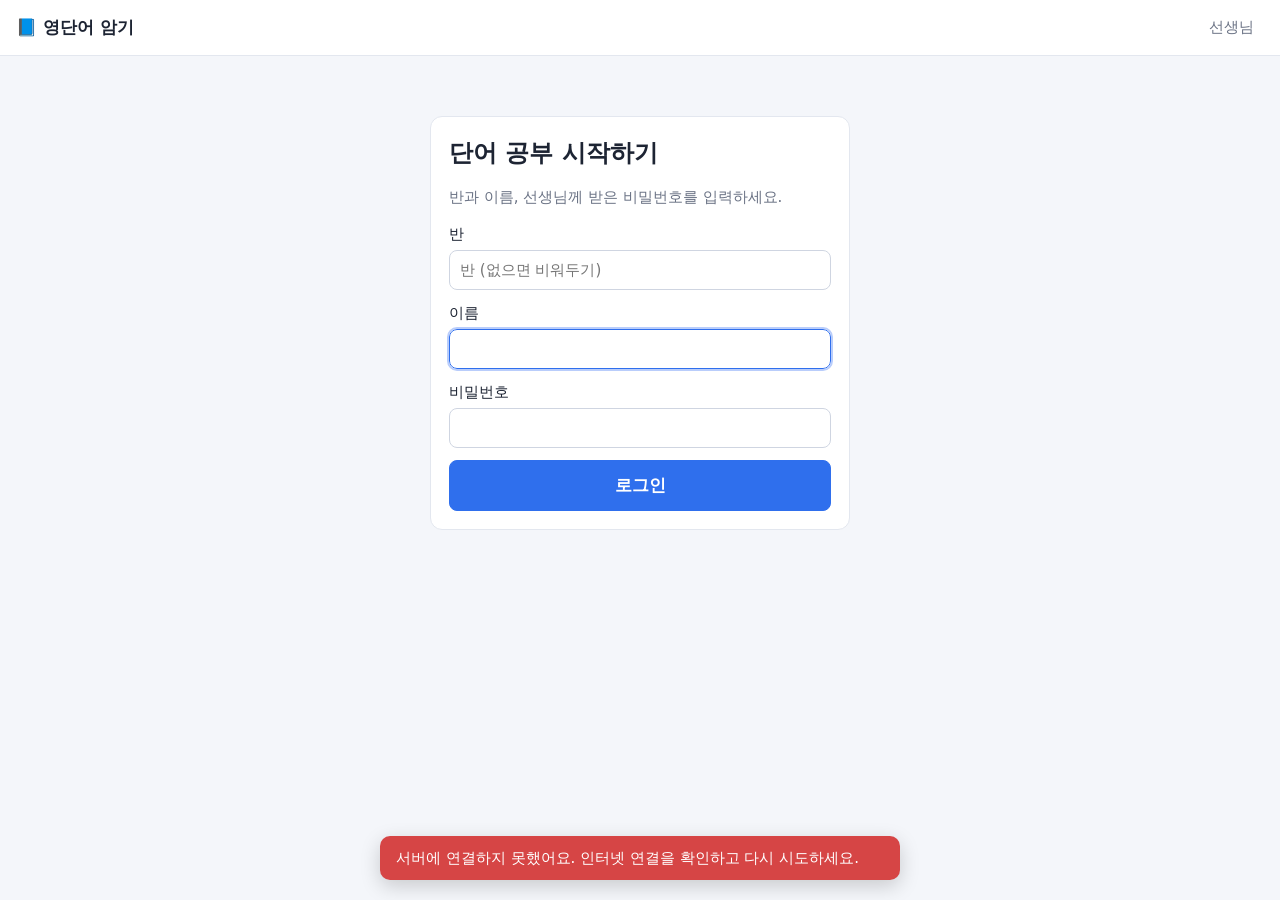
<file: index.html>
<!doctype html>
<html lang="ko">
<head>
<meta charset="utf-8">
<meta name="viewport" content="width=device-width, initial-scale=1">
<title>영단어 암기</title>
<link rel="stylesheet" href="style.css">
</head>
<body class="student">
<header class="topbar"><div class="topbar-in">
  <span class="brand" id="brand">📘 영단어 암기</span>
  <nav id="nav"></nav>
</div></header>
<main class="wrap" id="app"></main>
<div id="loading" hidden><div class="spin"></div></div>
<script src="config.js"></script>
<script src="common.js"></script>
<script src="student.js"></script>
</body>
</html>
</file>
<file: style.css>
:root {
  --bg: #f4f6fa; --card: #fff; --ink: #1d2433; --muted: #6b7385; --line: #e3e7ef;
  --pri: #2f6fed; --pri-d: #1f56c4; --ok: #1a9d5b; --ok-bg: #e5f6ec; --bad: #d64545; --bad-bg: #fdeaea;
  --warn: #b7791f; --warn-bg: #fdf3e1; --radius: 12px;
}
* { box-sizing: border-box; }
body { margin: 0; background: var(--bg); color: var(--ink);
  font-family: "Pretendard", "Malgun Gothic", "맑은 고딕", "Apple SD Gothic Neo", "Noto Sans KR", system-ui, sans-serif;
  font-size: 15px; line-height: 1.5; }
a { color: var(--pri); text-decoration: none; }
a:hover { text-decoration: underline; }
h1 { font-size: 1.5rem; margin: 0 0 .4rem; }
h2 { font-size: 1.1rem; margin: 1.2rem 0 .6rem; }
h2:first-child { margin-top: 0; }
code { background: #eef1f6; padding: 1px 5px; border-radius: 4px; font-size: .9em; }
.muted { color: var(--muted); }
small { font-size: .85em; }

.topbar { background: #fff; border-bottom: 1px solid var(--line); position: sticky; top: 0; z-index: 5; }
.topbar-in { max-width: 1280px; margin: 0 auto; padding: 10px 16px; display: flex; align-items: center; gap: 16px; flex-wrap: wrap; }
.brand { font-weight: 700; color: var(--ink); font-size: 1.05rem; }
.topbar nav { display: flex; gap: 4px; margin-left: auto; flex-wrap: wrap; align-items: center; }
.topbar nav a { padding: 6px 10px; border-radius: 8px; color: var(--ink); }
.topbar nav a.on { background: #e8efff; color: var(--pri-d); font-weight: 600; }
.topbar nav a.muted { color: var(--muted); }
.who { color: var(--muted); margin-right: 6px; }
.wrap { max-width: 1280px; margin: 0 auto; padding: 20px 16px 60px; }
.student .wrap { max-width: 860px; }

.card { background: var(--card); border: 1px solid var(--line); border-radius: var(--radius); padding: 18px; margin-bottom: 16px; }
.narrow { max-width: 420px; }
.center-card { margin: 40px auto; }
.narrow-form { max-width: 560px; }
.stack { display: flex; flex-direction: column; gap: 12px; }
.stack label, fieldset label { display: flex; flex-direction: column; gap: 4px; font-weight: 500; }
label.inline { flex-direction: row; align-items: center; gap: 6px; font-weight: 400; }
.row { display: flex; gap: 10px; flex-wrap: wrap; }
.row > * { flex: 1 1 140px; }
.row-wrap { display: flex; gap: 8px 14px; flex-wrap: wrap; align-items: center; margin: 6px 0; }
.lbl { font-weight: 600; }
input, select, textarea { font: inherit; padding: 8px 10px; border: 1px solid #cfd5e1; border-radius: 8px; background: #fff; color: var(--ink); min-width: 0; }
input:focus, select:focus, textarea:focus { outline: 2px solid #b9cdfb; border-color: var(--pri); }
input[type=checkbox], input[type=radio] { width: 17px; height: 17px; }
fieldset { border: 1px solid var(--line); border-radius: 10px; padding: 12px 14px; margin: 0; }
legend { font-weight: 700; padding: 0 6px; }
details summary { cursor: pointer; color: var(--pri); margin: 6px 0; }
.student-pick { display: flex; flex-wrap: wrap; gap: 6px; max-height: 220px; overflow: auto; padding: 4px; }
.chipbox { border: 1px solid var(--line); border-radius: 999px; padding: 3px 10px; background: #fafbfd; }

.btn { display: inline-flex; align-items: center; justify-content: center; gap: 6px; font: inherit; cursor: pointer;
  padding: 8px 14px; border-radius: 8px; border: 1px solid #cfd5e1; background: #fff; color: var(--ink); text-decoration: none; }
.btn:hover { background: #f2f5fb; text-decoration: none; }
.btn.primary { background: var(--pri); border-color: var(--pri); color: #fff; }
.btn.primary:hover { background: var(--pri-d); }
.btn.danger { color: var(--bad); border-color: #f0c4c4; }
.btn.small { padding: 4px 9px; font-size: .85rem; }
.btn.big { padding: 12px 20px; font-size: 1.05rem; font-weight: 600; }
.row-btns { display: flex; gap: 10px; flex-wrap: wrap; margin-top: 8px; }
.row-btns form { margin: 0; }

.flash { padding: 10px 14px; border-radius: 10px; margin-bottom: 12px; background: #eef3ff; border: 1px solid #cfdcff; }
.flash.ok { background: var(--ok-bg); border-color: #b9e5cb; }
.flash.error { background: var(--bad-bg); border-color: #f3c2c2; }
.flash.warn { background: var(--warn-bg); border-color: #f1d9a8; }
.notice { background: #fffbea; border: 1px solid #f1e3a8; padding: 10px 14px; border-radius: 10px; margin-bottom: 14px; }
.foot-link { text-align: center; margin-top: 14px; font-size: .9rem; }
.help { background: #f7f9fc; border-radius: 10px; padding: 10px 14px; margin-top: 12px; font-size: .92rem; }
.help ul { margin: 6px 0 10px; padding-left: 18px; }

.pill { display: inline-block; padding: 2px 9px; border-radius: 999px; font-size: .8rem; background: #eef1f6; color: var(--muted); white-space: nowrap; }
.pill.ok { background: var(--ok-bg); color: var(--ok); }
.pill.bad { background: var(--bad-bg); color: var(--bad); }
.pill.warn { background: var(--warn-bg); color: var(--warn); }
.chip { padding: 4px 12px; border-radius: 999px; border: 1px solid var(--line); background: #fff; color: var(--ink); font-size: .9rem; }
.chip.on { background: var(--ink); color: #fff; border-color: var(--ink); }
.filters { display: flex; gap: 6px; flex-wrap: wrap; align-items: center; margin-bottom: 10px; }

.page-head { display: flex; justify-content: space-between; align-items: center; gap: 12px; flex-wrap: wrap; margin-bottom: 14px; }
.page-head.sub { margin: 10px 0; }
.page-head.sub h2 { margin: 0; }
.page-head .filters { margin: 0; }
.grid2 { display: grid; grid-template-columns: minmax(0, 1.6fr) minmax(0, 1fr); gap: 16px; align-items: start; }
.grid2.rev { grid-template-columns: minmax(0, 1fr) minmax(0, 1.6fr); }
@media (max-width: 960px) { .grid2, .grid2.rev { grid-template-columns: 1fr; } }
.stats { display: grid; grid-template-columns: repeat(4, 1fr); gap: 12px; margin-bottom: 16px; }
.stat { background: #fff; border: 1px solid var(--line); border-radius: var(--radius); padding: 12px 16px; }
.stat b { display: block; font-size: 1.6rem; }
.stat span { color: var(--muted); font-size: .9rem; }
@media (max-width: 600px) { .stats { grid-template-columns: repeat(2, 1fr); } }

.tbl { width: 100%; border-collapse: collapse; font-size: .92rem; }
.card { overflow-x: auto; }
.tbl th { text-align: left; font-weight: 600; color: var(--muted); border-bottom: 2px solid var(--line); padding: 7px 8px; white-space: nowrap; }
.tbl td { border-bottom: 1px solid var(--line); padding: 7px 8px; vertical-align: middle; }
.tbl.hover tr:hover td { background: #f8faff; }
.tbl .actions { display: flex; gap: 4px; flex-wrap: wrap; }
.tbl .actions form { display: flex; gap: 4px; margin: 0; }
.tbl.words input { width: 100%; padding: 5px 7px; }
.locked-row td, .off-row td { opacity: .55; }
.lowv { color: var(--bad); font-weight: 600; }
.minibar { display: inline-block; width: 60px; height: 6px; background: #e8ebf2; border-radius: 3px; overflow: hidden; margin-right: 6px; vertical-align: middle; }
.minibar span { display: block; height: 100%; background: var(--ok); }

/* 학생 */
.hero { display: flex; justify-content: space-between; align-items: center; gap: 16px; flex-wrap: wrap;
  background: linear-gradient(135deg, #2f6fed, #5a8cf5); color: #fff; border-radius: 16px; padding: 22px; margin-bottom: 18px; }
.hero p { margin: 0; opacity: .95; }
.ring-wrap { min-width: 200px; flex: 0 1 260px; }
.hero .bar { background: rgba(255,255,255,.3); }
.hero .bar span { background: #fff; }
.bar { height: 10px; background: #e3e8f2; border-radius: 6px; overflow: hidden; margin-bottom: 4px; }
.bar span { display: block; height: 100%; background: var(--pri); width: 0; transition: width .3s; }
.units { display: grid; gap: 12px; }
.unit { background: #fff; border: 1px solid var(--line); border-radius: 14px; padding: 14px 16px; }
.unit.done { border-color: #b9e5cb; background: #fbfefc; }
.unit.locked { opacity: .55; }
.unit-head { display: flex; align-items: center; gap: 10px; margin-bottom: 10px; }
.unit-head h2 { margin: 0; font-size: 1.15rem; }
.steps { display: grid; grid-template-columns: 1fr 1fr; gap: 10px; }
.steps form { margin: 0; }
.step { width: 100%; text-align: left; font: inherit; cursor: pointer; display: flex; flex-direction: column; gap: 2px;
  border: 2px solid #d5def0; background: #f7f9ff; border-radius: 12px; padding: 12px 14px; color: var(--ink); min-height: 88px; }
.step:hover:not(:disabled) { border-color: var(--pri); background: #eef3ff; }
.step b { font-size: 1.05rem; }
.step span { color: var(--muted); font-size: .9rem; }
.step em { font-style: normal; color: var(--pri); font-weight: 600; margin-top: 4px; }
.step.passed { border-color: #b9e5cb; background: var(--ok-bg); }
.step.passed em { color: var(--ok); }
.step:disabled { cursor: not-allowed; background: #f2f3f6; border-color: #e3e6ec; }
.step:disabled em { color: var(--muted); }
.step.none { cursor: default; background: #f6f7f9; border-style: dashed; }
@media (max-width: 520px) { .steps { grid-template-columns: 1fr; } }

/* 퀴즈 */
.quiz-top { display: flex; justify-content: space-between; margin-bottom: 8px; }
.quiz { padding: 26px 22px; margin-top: 12px; }
.qmeta { display: flex; justify-content: space-between; margin-bottom: 14px; }
.prompt { font-size: 2.3rem; font-weight: 700; text-align: center; margin: 10px 0 2px; word-break: break-word; }
.prompt.ko { font-size: 1.8rem; }
.sub { text-align: center; color: var(--muted); font-size: 1.1rem; }
.ask { text-align: center; color: var(--muted); margin: 10px 0 18px; }
.choices { display: grid; grid-template-columns: 1fr 1fr; gap: 10px; }
@media (max-width: 560px) { .choices { grid-template-columns: 1fr; } .prompt { font-size: 1.9rem; } }
.choice { font: inherit; font-size: 1.12rem; text-align: left; cursor: pointer; padding: 15px 16px; border-radius: 12px;
  border: 2px solid #d5def0; background: #fff; color: var(--ink); display: flex; gap: 10px; align-items: center; min-height: 60px; }
.choice:hover:not(:disabled) { border-color: var(--pri); background: #f3f7ff; }
.choice .num { display: inline-flex; width: 26px; height: 26px; border-radius: 50%; background: #eef1f6; align-items: center; justify-content: center; font-size: .85rem; flex: none; color: var(--muted); }
.choice.right { border-color: var(--ok); background: var(--ok-bg); }
.choice.wrong { border-color: var(--bad); background: var(--bad-bg); }
.choice:disabled { cursor: default; }
.fb { min-height: 48px; margin-top: 16px; display: flex; align-items: center; gap: 12px; flex-wrap: wrap; justify-content: center; }
.fb .good { color: var(--ok); font-weight: 700; font-size: 1.2rem; }
.fb .bad { color: var(--bad); font-weight: 700; font-size: 1.1rem; }
.result { text-align: center; padding: 10px 0 18px; }
.result .big-emoji { font-size: 3rem; }
.result .score { font-size: 2rem; font-weight: 700; margin: 4px 0; }
.result.pass h1 { color: var(--ok); }
.result.fail h1 { color: var(--bad); }
.tbl.hover td { white-space: nowrap; }
.sharebar { display: flex; align-items: center; gap: 8px; flex-wrap: wrap; background: #fff; border: 1px solid var(--line);
  border-radius: var(--radius); padding: 10px 14px; margin-bottom: 14px; }
.sharebar > span { font-weight: 600; }
.sharebar code { font-size: .95rem; word-break: break-all; }
.share-card { text-align: center; }
.share-card .qr { width: 260px; max-width: 100%; display: block; margin: 14px auto 6px; }
.share-url code { font-size: 1.05rem; word-break: break-all; }
.row-btns.center { justify-content: center; }
.tips li { margin-bottom: 6px; }
textarea[readonly] { width: 100%; background: #f9fafc; }
@media print { .topbar, .flash, .row-btns, .share-card ~ .card, .share-card .muted, .share-card .pill { display: none !important; }
  .grid2 { display: block; } .share-card { border: none; } .share-card .qr { width: 120mm; } }

/* --- 웹(GitHub Pages) 버전 추가 --- */
#loading { position: fixed; inset: 0; background: rgba(244,246,250,.55); display: flex; align-items: center; justify-content: center; z-index: 50; }
#loading[hidden] { display: none; }
#loading .spin { width: 42px; height: 42px; border: 4px solid #cfdcff; border-top-color: var(--pri); border-radius: 50%; animation: sp .8s linear infinite; }
@keyframes sp { to { transform: rotate(360deg); } }
#toasts { position: fixed; left: 50%; bottom: 20px; transform: translateX(-50%); display: flex; flex-direction: column; gap: 8px; z-index: 60; width: min(92vw, 520px); }
.toast { background: #1d2433; color: #fff; padding: 11px 16px; border-radius: 10px; box-shadow: 0 6px 20px rgba(0,0,0,.18); }
.toast.error { background: var(--bad); }
.toast.ok { background: var(--ok); }
.tabs { display: flex; gap: 4px; flex-wrap: wrap; }
.tabs button { font: inherit; border: 0; background: none; padding: 6px 10px; border-radius: 8px; cursor: pointer; color: var(--ink); }
.tabs button.on { background: #e8efff; color: var(--pri-d); font-weight: 600; }
.tabs button.muted { color: var(--muted); }
.linkish { background: none; border: 0; padding: 0; font: inherit; color: var(--pri); cursor: pointer; font-weight: 600; }
.linkish:hover { text-decoration: underline; }
.back { margin-bottom: 10px; }
.empty { text-align: center; padding: 30px 10px; color: var(--muted); }
.share-card .qr { display: flex; justify-content: center; margin: 14px auto 6px; }
.share-card .qr img, .share-card .qr canvas { width: 240px; height: 240px; }
.topbar nav.tabs a { padding: 6px 10px; border-radius: 8px; color: var(--ink); }
.unitbox { border: 1px solid var(--line); border-radius: 10px; padding: 8px 12px; margin-bottom: 8px; }
.unitbox summary { cursor: pointer; display: flex; gap: 10px; align-items: center; flex-wrap: wrap; color: var(--ink); }
.unitbox summary .btn { margin-left: auto; }
.unitbox table { margin-top: 8px; }
h3 { font-size: 1rem; margin: 14px 0 6px; }
.savestate { font-size: .9rem; color: var(--muted); min-height: 1.4em; margin: 6px 0 0; }
.savestate.saved { color: var(--ok); }
.savestate.retry { color: var(--warn); }
.savestate.failed { color: var(--bad); }
.upd { color: inherit; opacity: .75; font-weight: 400; }
.upd-t { font-size: .85rem; font-weight: 400; }
</file>
